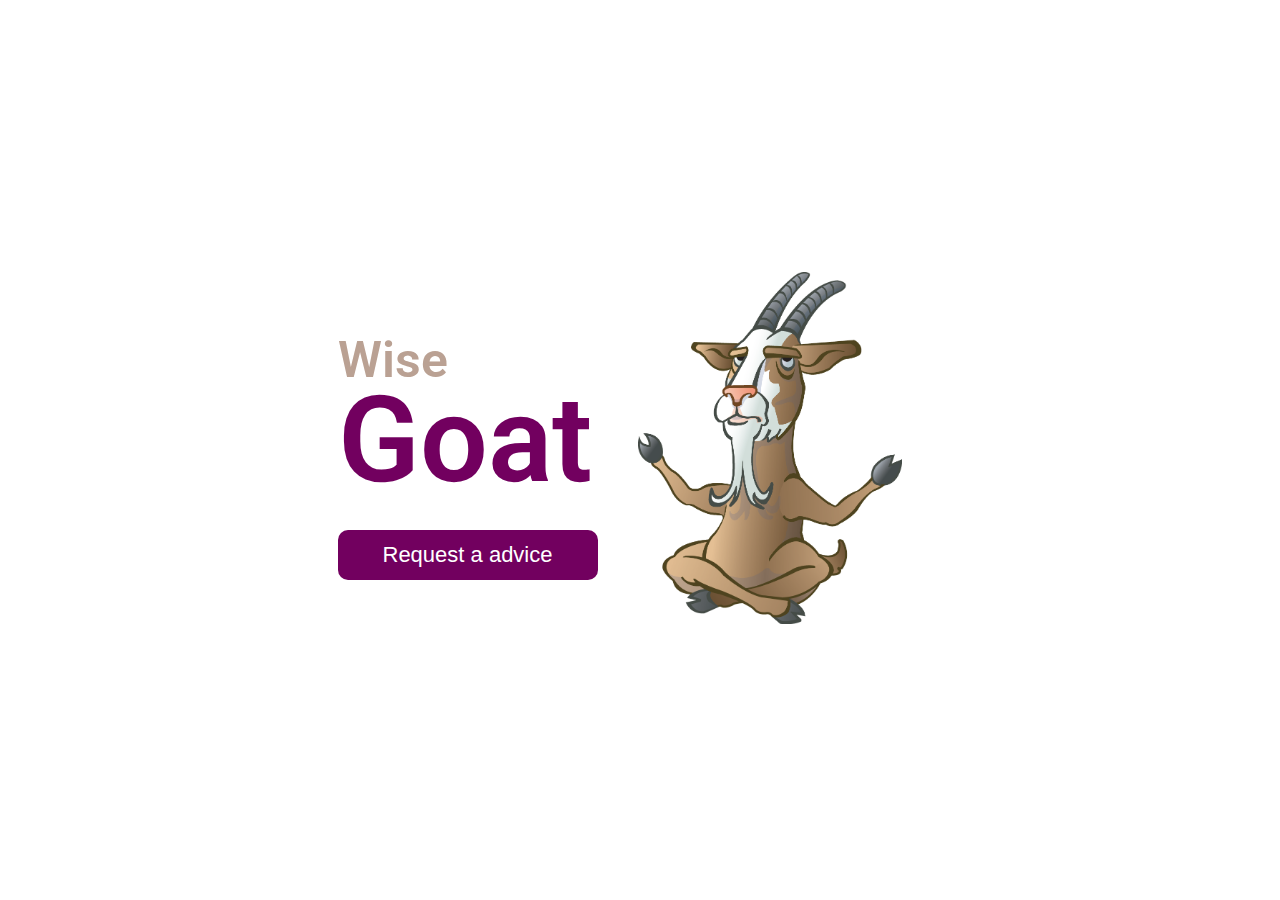
<file: index.html>
<!DOCTYPE html>
<html lang="en">

<head>
    <meta charset="UTF-8">
    <meta name="viewport" content="width=device-width, initial-scale=1.0">
    <link rel="preconnect" href="https://fonts.gstatic.com">
    <link href="https://fonts.googleapis.com/css2?family=Roboto:wght@300;400;500;700&display=swap" rel="stylesheet">
    <link rel="stylesheet" href="./styles/home-style.css">
    <title>Wisegoat</title>
</head>

<body>
    <section class="main-section">
        <section class="child-section" id="section-01">
            <div class="text">
                <p id="title-01">Wise</p>
                <p id="title-02">Goat</p>
            </div>
            <a href="./advice/advice.html">
                <button class="main-button">Request a advice</button>
            </a>
        </section>

        <section class="child-section" id="section-02">
            <figure>
                <img class="img-goat" src="./assets/bodezinho.png" alt="Wisegoat">
            </figure>
        </section>
    </section>
</body>

</html>
</file>
<file: styles/home-style.css>
body {
    font-family: 'Roboto', sans-serif;
    padding: 0;
    margin: 0;
}

/* SECTIONS */
.main-section {
    display: flex;
    flex-wrap: wrap;
    justify-content: center;
    align-items: center;

    position: absolute;
    bottom: 0;
    right: 0;
    top: 0;
    left: 0;
    margin: auto;

    width: auto;
    height: min-content;
}

.child-section {
    max-width: min-content;
    max-height: min-content;
}

/* TEXT-DESIGN */

p {
    font-weight: 600;
    line-height: 80px;
    margin: 0;
    padding: 0;
}

#title-01 {
    font-size: 50px;
    color: #BAA193;
}

#title-02 {
    font-size: 120px;
    color: #72005F;
    margin-bottom: 50px;
}

/* MAIN-BOTTON */
.main-button {
    width: 260px;
    height: 50px;
    background-color: #72005F;
    border: none;
    border-radius: 10px;
    color: #ffffff;
    font-size: 22px;
    font-weight: 500;
    outline: none;
}

.main-buttom:hover {
    background-color: #530045;
    cursor: pointer;
}

/* GOAT-IMAGE */

.img-goat {
    max-width: 265px;
}

@media (max-width: 635px) {
    /* SECTIONS */
    
    .main-section {
        flex-direction: column-reverse;
    }

    /* TEXTS-DESIGN */

    p {
        line-height: 40px;
    }

    #title-01 {
        font-size: 30px;
    }

    #title-02 {
        font-size: 60px;
        margin-bottom: 25px;
    }

    /* GOAT-IMAGE */

    .img-goat {
        width: 230px;
    }
}
</file>
